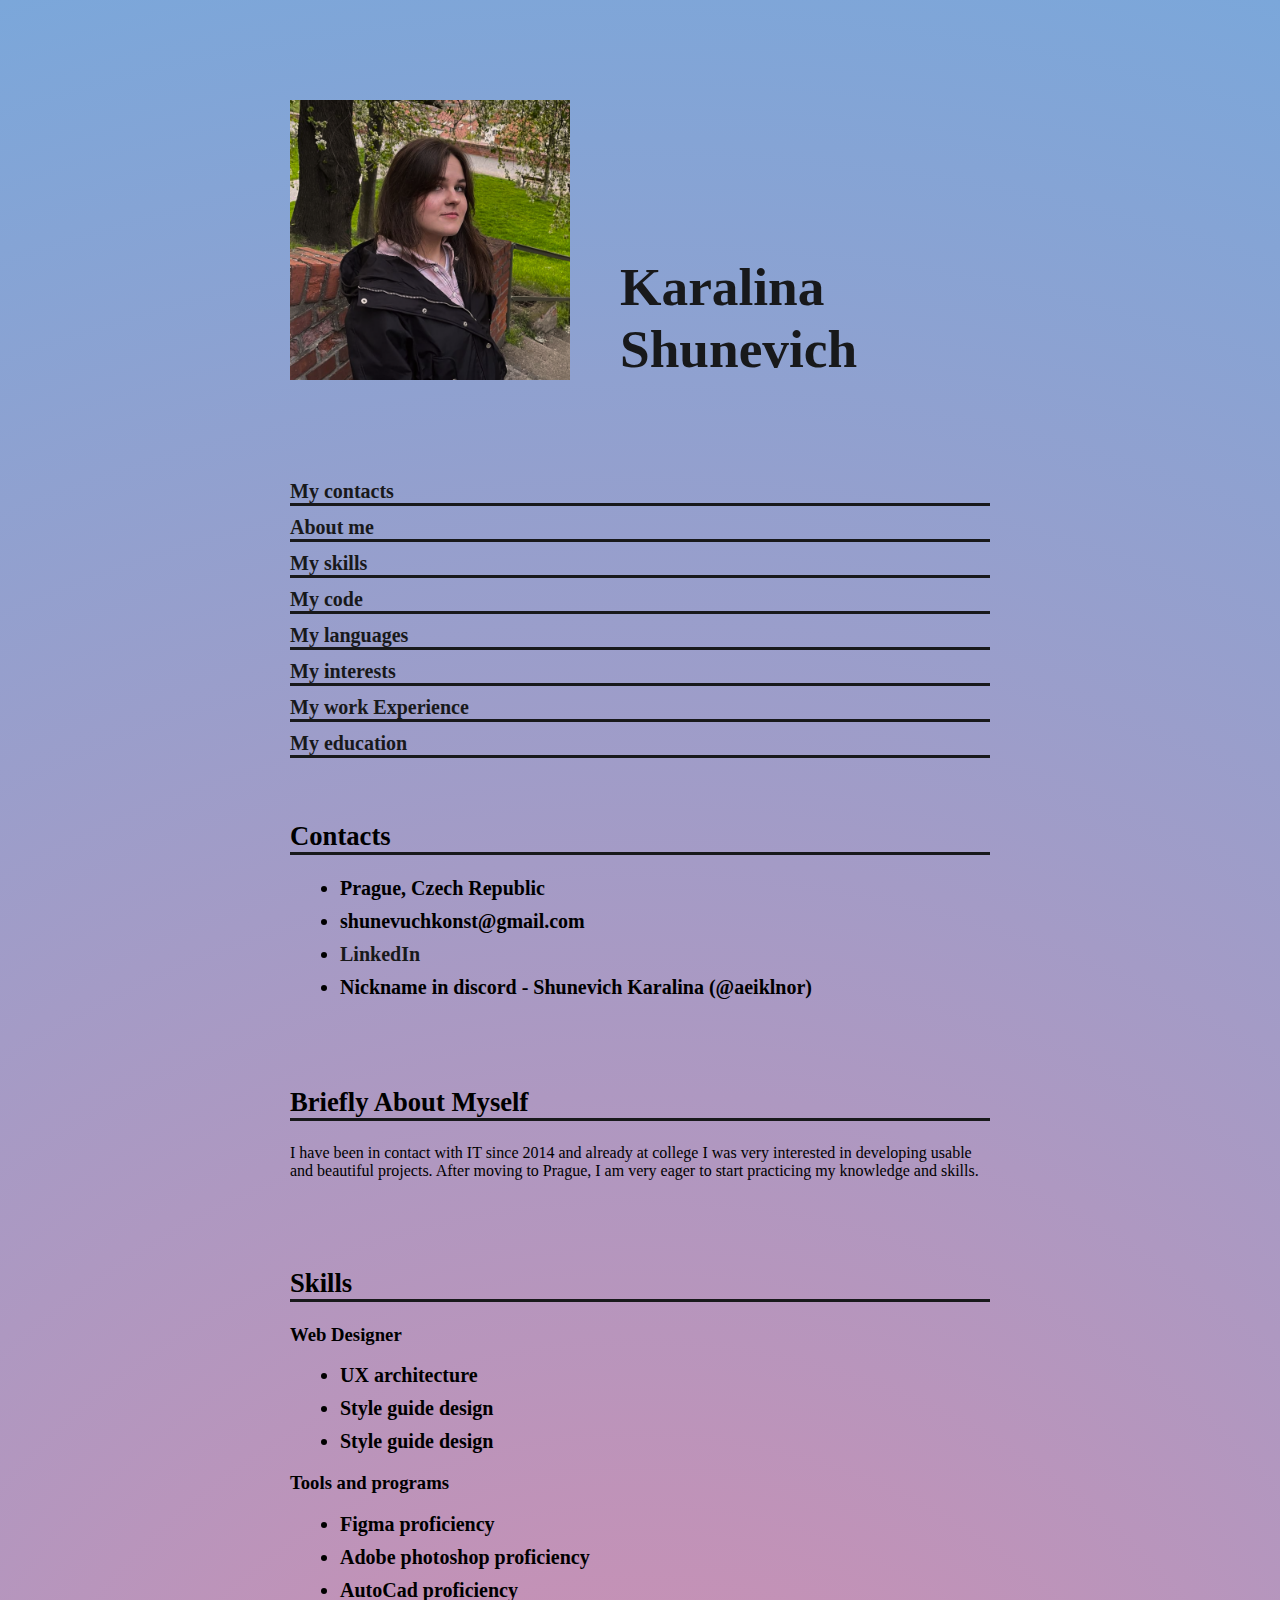
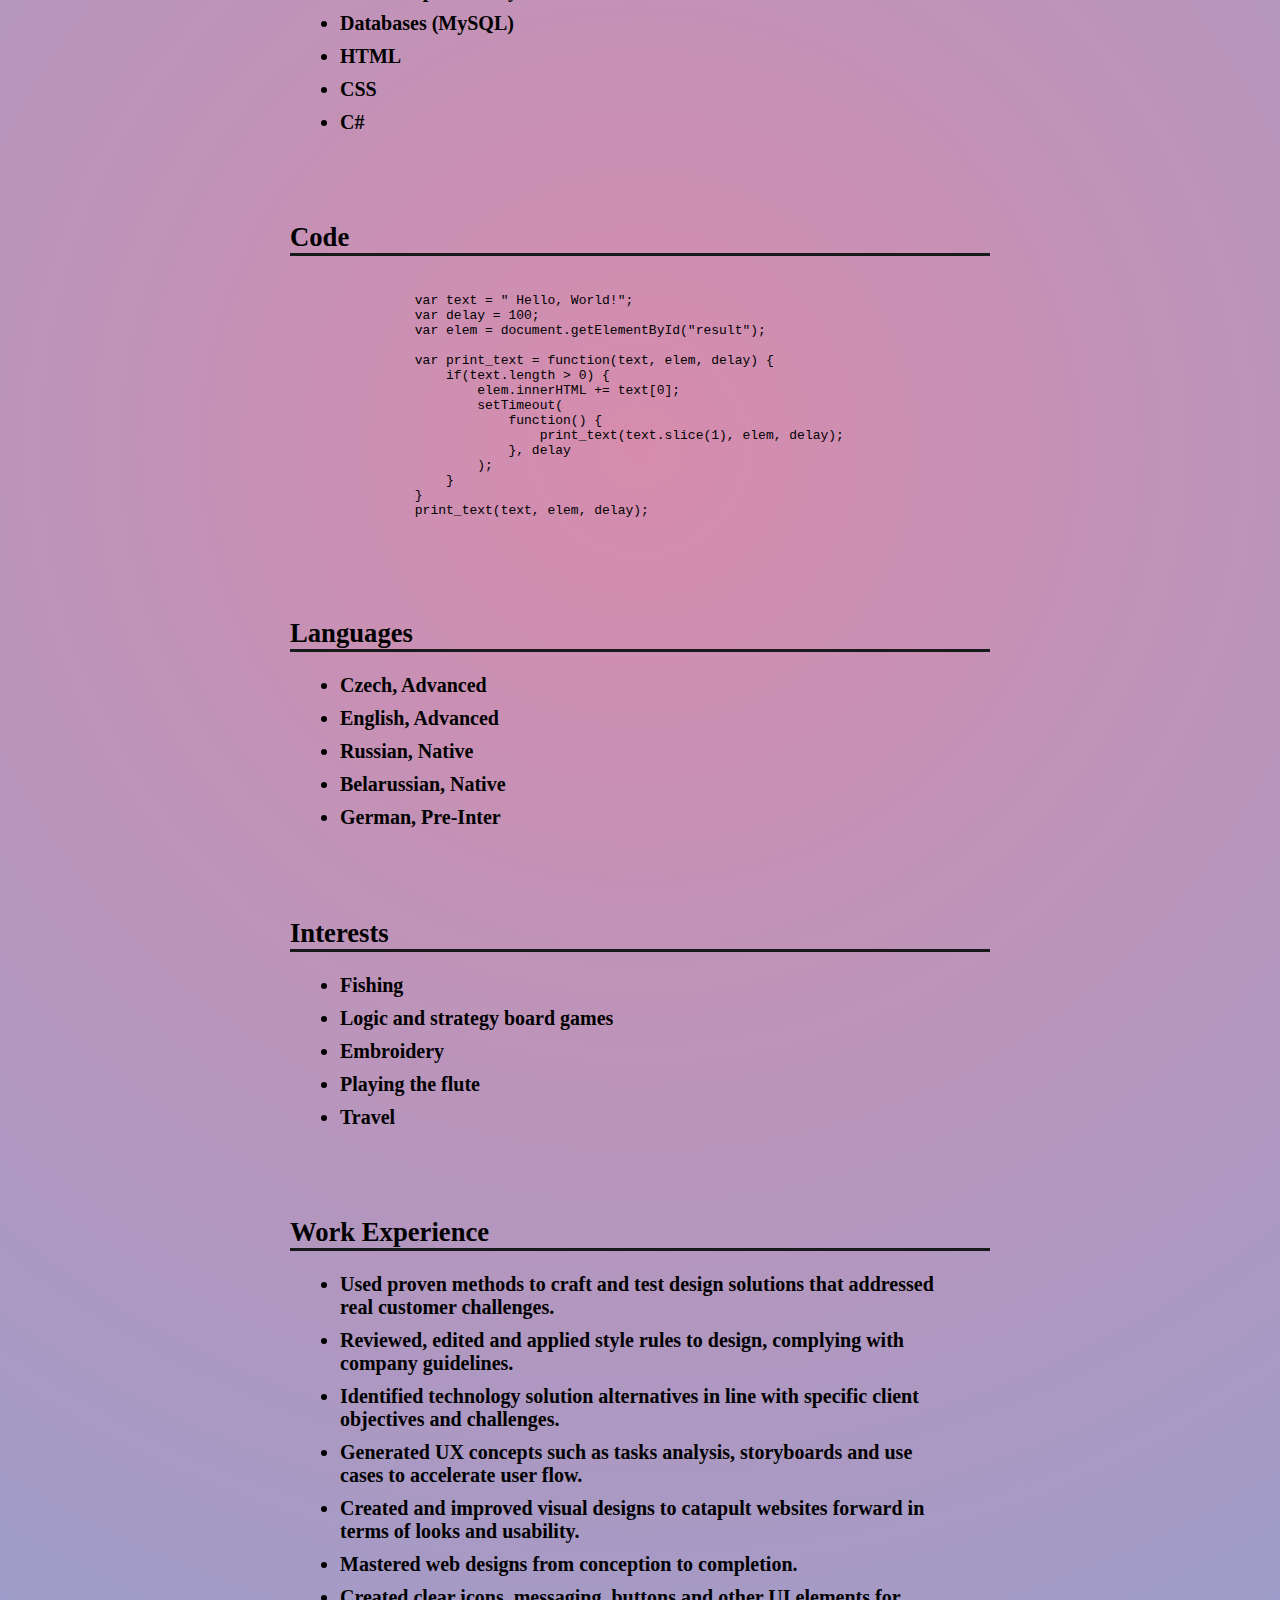
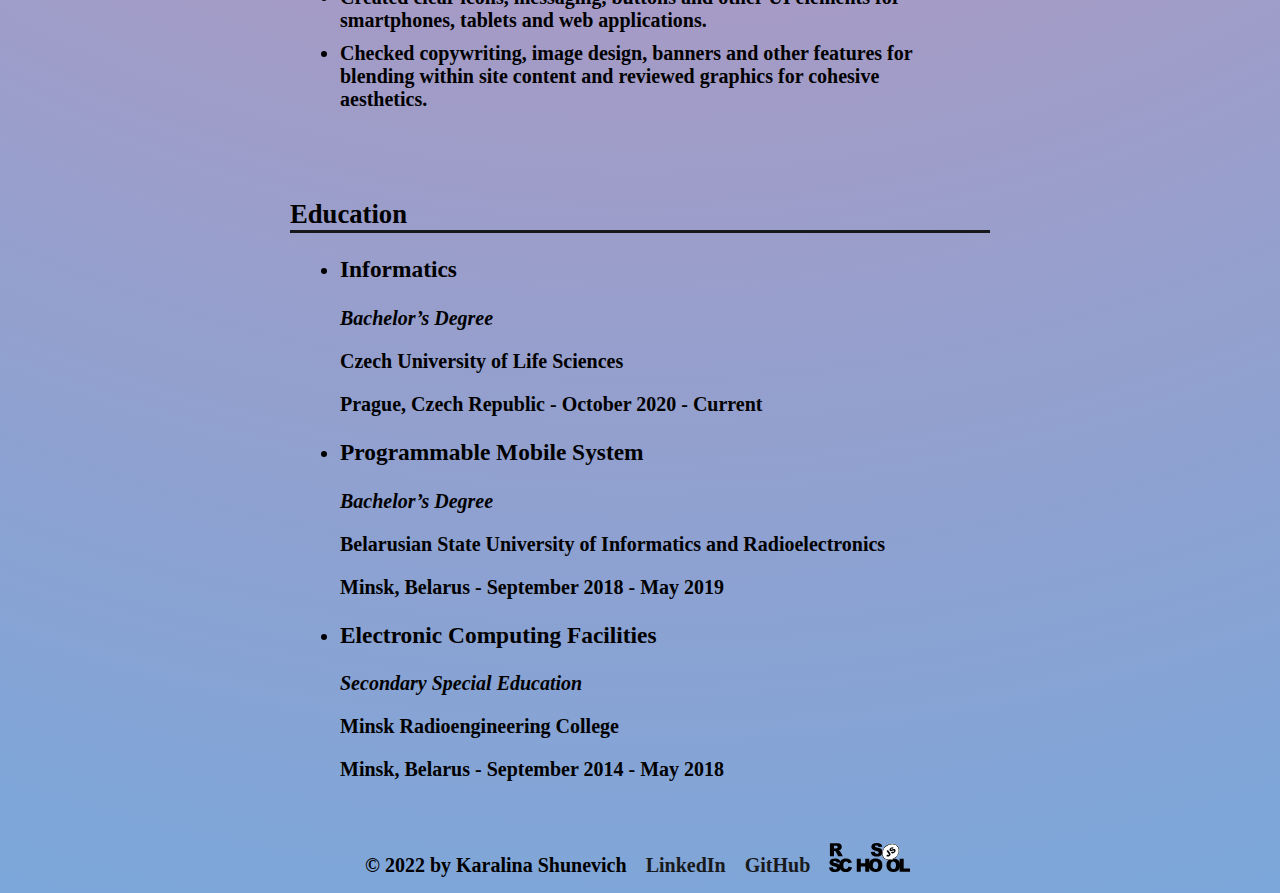
<file: index.html>
<!DOCTYPE html>
<html lang="en">
<head>
    <meta charset="utf-8">
    <title>HTML, CSS and Git Basics</title>
    <link rel="stylesheet" href="css/style.css">
</head>
<body>
    <header>
        <img class="image_of_me" src="images/Shunevich.png" alt="Foto with me">
        <h1>Karalina Shunevich</h1>
    </header>
    <main>
        <nav class="navigation">
            <ul>
                <li><a href="#head1">My contacts</a></li>
                <li><a href="#head2">About me</a></li>
                <li><a href="#head3">My skills</a></li>
                <li><a href="#head4">My code</a></li>
                <li><a href="#head5">My languages</a></li>
                <li><a href="#head6">My interests</a></li>
                <li><a href="#head7">My work Experience</a></li>
                <li><a href="#head8">My education</a></li>
            </ul>
        </nav>
        <section class="contacts">
            <h2 id="head1">Contacts</h2>
                <ul class="list_contacts">
                    <li>Prague, Czech Republic</li>
                    <li>shunevuchkonst@gmail.com</li>
                    <li><a href="https://www.linkedin.com/in/karalina-shunevich-875433213/">LinkedIn</a></li>
                    <li>Nickname in discord - Shunevich Karalina (@aeiklnor)</li>
                </ul>
        </section>
        <section class="about_me">
            <h2 id="head2">Briefly About Myself</h2>
                <p>I have been in contact with IT since 2014 and already at college I was very interested in developing usable and beautiful projects.
                    After moving to Prague, I am very eager to start practicing my knowledge and skills.
                </p>
        </section>
        <section class="skills">
            <h2 id="head3">Skills</h2>
                <h3>Web Designer</h3>
                        <ul>
                            <li>UX architecture</li>
                            <li>Style guide design</li>
                            <li>Style guide design</li>
                        </ul>
                <h3>Tools and programs</h3>
                    <ul>
                        <li>Figma proficiency</li>
                        <li>Adobe photoshop proficiency</li>
                        <li>AutoCad proficiency</li>
                        <li>Databases (MySQL)</li>
                        <li>HTML</li>
                        <li>CSS</li>
                        <li>C#</li>
                    </ul>
        </section>
        <section class="code">
            <h2 id="head4">Code</h2>
            <pre><code>
                var text = " Hello, World!";
                var delay = 100; 
                var elem = document.getElementById("result");
                 
                var print_text = function(text, elem, delay) {
                    if(text.length > 0) {
                        elem.innerHTML += text[0];
                        setTimeout(
                            function() {
                                print_text(text.slice(1), elem, delay); 
                            }, delay
                        );
                    }
                }
                print_text(text, elem, delay);
            </code></pre>                
        </section>
        <section class="languages">
            <h2 id="head5">Languages</h2>
                <ul class="list_languages">
                    <li>Czech, Advanced</li>
                    <li>English, Advanced</li>
                    <li>Russian, Native</li>
                    <li>Belarussian, Native</li>
                    <li>German, Pre-Inter</li>
                </ul>
        </section>
        <section class="interests">
            <h2 id="head6">Interests</h2>
                <ul class="list_interest">
                    <li>Fishing</li>
                    <li>Logic and strategy board games</li>
                    <li>Embroidery</li>
                    <li>Playing the flute</li>
                    <li>Travel</li>
                </ul>
        </section>
        <section class="work">
            <h2 id="head7">Work Experience</h2>
                <ul class="list_work">
                    <li>Used proven methods to craft and test design solutions that addressed real customer challenges.</li>
                    <li>Reviewed, edited and applied style rules to design, complying with company guidelines.</li>
                    <li>Identified technology solution alternatives in line with specific client objectives and challenges.</li>
                    <li>Generated UX concepts such as tasks analysis, storyboards and use cases to accelerate user flow.</li>
                    <li>Created and improved visual designs to catapult websites forward in terms of looks and usability.</li>
                    <li>Mastered web designs from conception to completion.</li>
                    <li>Created clear icons, messaging, buttons and other UI elements for smartphones, tablets and web applications.</li>
                    <li>Checked copywriting, image design, banners and other features for blending within site content and reviewed graphics for cohesive aesthetics.</li>
                </ul>
    </section>
    <section class="education">
            <h2 id="head8">Education</h2>
                <ul class="list_education">
                    <li>
                        <h3>Informatics</h3>
                        <p><em>Bachelor’s Degree</em></p>
                        <p>Czech University of Life Sciences</p>
                        <p>Prague, Czech Republic - October 2020 -  Current</p>
                    </li>
                    <li>
                    <h3>Programmable Mobile System</h3>
                    <p><em>Bachelor’s Degree</em></p>
                    <p>Belarusian State University of Informatics and Radioelectronics</p>
                    <p>Minsk, Belarus - September 2018 -  May 2019</p>
                    </li>
                    <li>
                    <h3>Electronic Computing Facilities</h3>
                    <p><em>Secondary Special Education</em></p>
                    <p>Minsk Radioengineering College</p>
                    <p>Minsk, Belarus - September 2014 -  May 2018</p>
                    </li>
                </ul>
        </section>
        <footer class="footer_info">
            <ul class="footer_items">
                <li>© 2022 by Karalina Shunevich</li>
                <li><a href="https://www.linkedin.com/in/karalina-shunevich-875433213/">LinkedIn</a></li>
                <li><a href="https://github.com/aeiklnor/">GitHub</a></li>
                <li><a href="https://rs.school/js/"><img src="images/rs_school_js.svg" height="30" alt="Image of logo RS-School"></a></li>
            </ul>
        </footer>
    </main>
</body>
</html>
</file>
<file: css/style.css>
html {
  background: rgb(215,140,173);
  background: radial-gradient(circle, rgba(215,140,173,1) 0%, rgba(123,167,218,1) 100%);
}

body {
  margin: auto;
  width: 800px;
}

header {
  display: flex;
  align-items: flex-end;
  margin-top: 50px;
  margin-bottom: 50px;
  padding: 50px;
}

 .image_of_me {
   height: 40%;
   width: 40%;
 }

 h1 {
  margin: 0px 0px 0px 50px;
  font-size: 40pt;
  color: #18191b;
 }

 a {
   text-decoration: none;
   color: #18191b;
   border-bottom: 3px #18191b;
 }

 li {
  margin-top: 10px;
  margin-bottom: 10px;
  font-weight: 800;
  font-size: 15pt;
 }
 
 .navigation li {
  list-style-type: none;
  border-bottom: 3px solid #18191b;
 }

 ul {
  padding: 0px 50px 0px 50px;
 }
 .contacts, .about_me, .languages, .skills, .interests, .work, .education, .code {
  padding: 25px 50px 25px 50px;
 }

 h2 {
  font-size: 20pt;
  border-bottom: 3px #18191b;
  border-bottom: 3px solid #18191b;
  font-family: Roboto;
 }
 
 footer {
  display: flex;
  justify-content: center;
  align-items: center;
 }

 ul.footer_items li {
    display: inline;
    margin-right: 5px;
    padding: 5px;
 }
</file>
